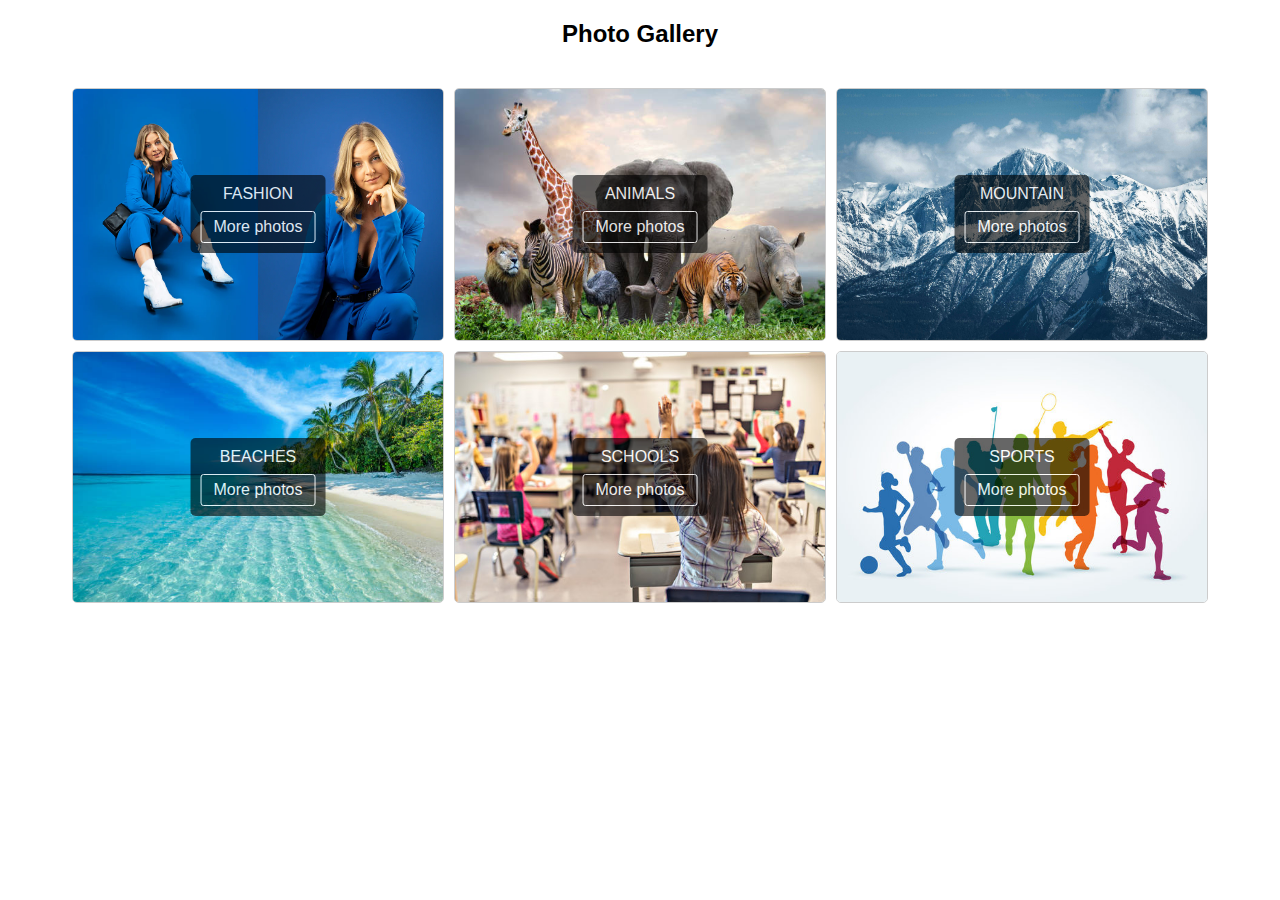
<file: index.html>
<!DOCTYPE html>
<html lang="en">

<head>
    <meta charset="UTF-8">
    <meta name="viewport" content="width=device-width, initial-scale=1.0">
    <title>Photo Gallery</title>
    <link href="css/styles.css" rel="stylesheet">
</head>

<body>
    <h2>Photo Gallery</h2>

    <div class="gallery-grid">
        <div class="gallery-item">
            <img src="images/fashions-cover.webp" alt="Fashion">
            <div class="centered">
                <div>FASHION</div>
                <a href="fashion-gallery.html" class="button">More photos</a>
            </div>
        </div>
        <div class="gallery-item">
            <img src="images/animals-cover.jpg" alt="Animals">
            <div class="centered">
                <div>ANIMALS</div>
                <a href="animals-gallery.html" class="button">More photos</a>
            </div>
        </div>
        <div class="gallery-item">
            <img src="images/mountains-cover.jpg" alt="Mountain">
            <div class="centered">
                <div>MOUNTAIN</div>
                <a href="mountain-gallery.html" class="button">More photos</a>
            </div>
        </div>
        <div class="gallery-item">
            <img src="images/beaches-cover.jpg" alt="Beaches">
            <div class="centered">
                <div>BEACHES</div>
                <a href="beaches-gallery.html" class="button">More photos</a>
            </div>
        </div>
        <div class="gallery-item">
            <img src="images/schools-cover.jpg" alt="Schools">
            <div class="centered">
                <div>SCHOOLS</div>
                <a href="schools-gallery.html" class="button">More photos</a>
            </div>
        </div>
        <div class="gallery-item">
            <img src="images/sports-cover.jpg" alt="Sports">
            <div class="centered">
                <div>SPORTS</div>
                <a href="sports-gallery.html" class="button">More photos</a>
            </div>
        </div>
    </div>
</body>

</html>
</file>
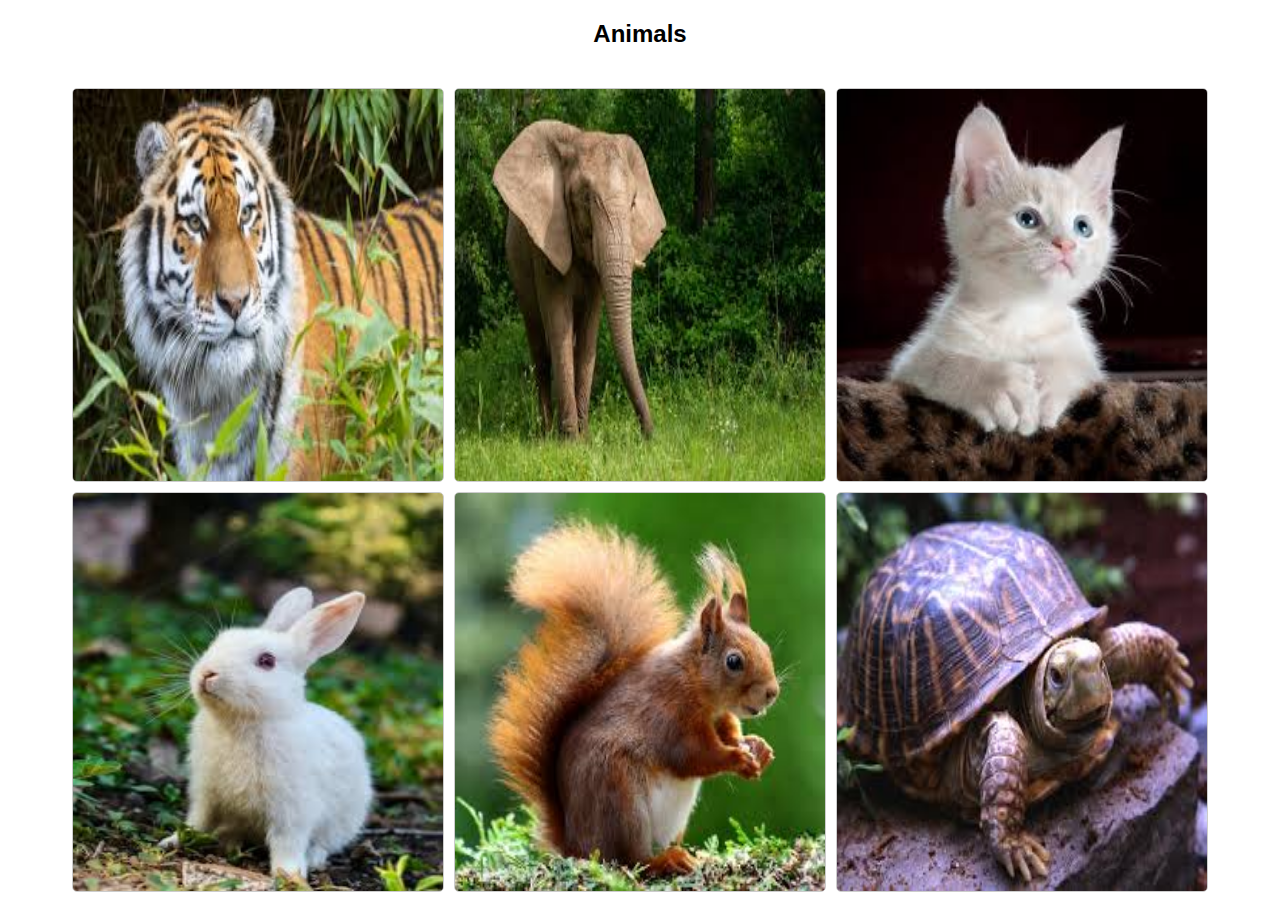
<file: animals-gallery.html>
<!DOCTYPE html>
<html lang="en">

<head>
    <meta charset="UTF-8">
    <meta content="width=device-width, initial-scale=1.0" name="viewport">
    <title>Animals</title>
    <link href="css/gallery-style.css" rel="stylesheet">
</head>

<body>
    <h2>Animals</h2>

    <div class="gallery-grid">
        <div class="gallery-item">
            <img alt="ANIMALS" src="images/animal01.jpeg">
        </div>
        <div class="gallery-item">
            <img alt="Animals" src="images/animals02.jpeg">
        </div>
        <div class="gallery-item">
            <img alt="Animals" src="images/animals03.jpeg">
        </div>
        <div class="gallery-item">
            <img alt="ANIMALS" src="images/animals04.jpeg">
        </div>
        <div class="gallery-item">
            <img alt="ANIMALS" src="images/animals05.jpeg">
        </div>
        <div class="gallery-item">
            <img alt="ANIMALS" src="images/animals06.jpeg">
        </div>


    </div>
</body>


</html>
</file>
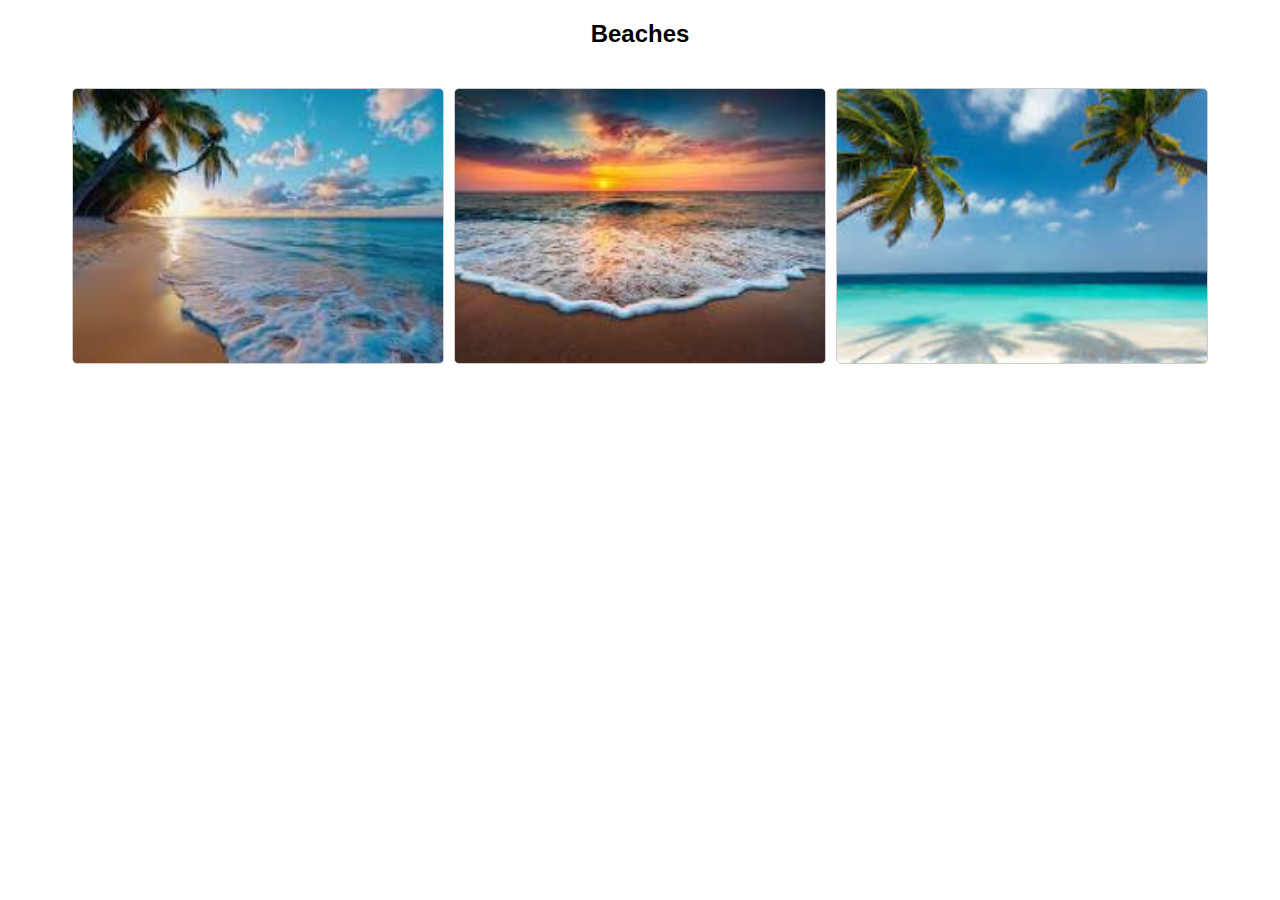
<file: beaches-gallery.html>
<!DOCTYPE html>
<html lang="en">

<head>
    <meta charset="UTF-8">
    <meta content="width=device-width, initial-scale=1.0" name="viewport">
    <title>Beaches</title>
    <link href="css/gallery-style.css" rel="stylesheet">
</head>

<body>
    <h2>Beaches</h2>

    <div class="gallery-grid">
        <div class="gallery-item">
            <img alt="BEACHES" src="images/beaches01.jpeg">
        </div>
        <div class="gallery-item">
            <img alt="BEACHES" src="images/beaches02.jpeg">
        </div>
        <div class="gallery-item">
            <img alt="BEACHES" src="images/beaches03.jpeg">
        </div>
        
    </div>
</body>

</html>
</file>
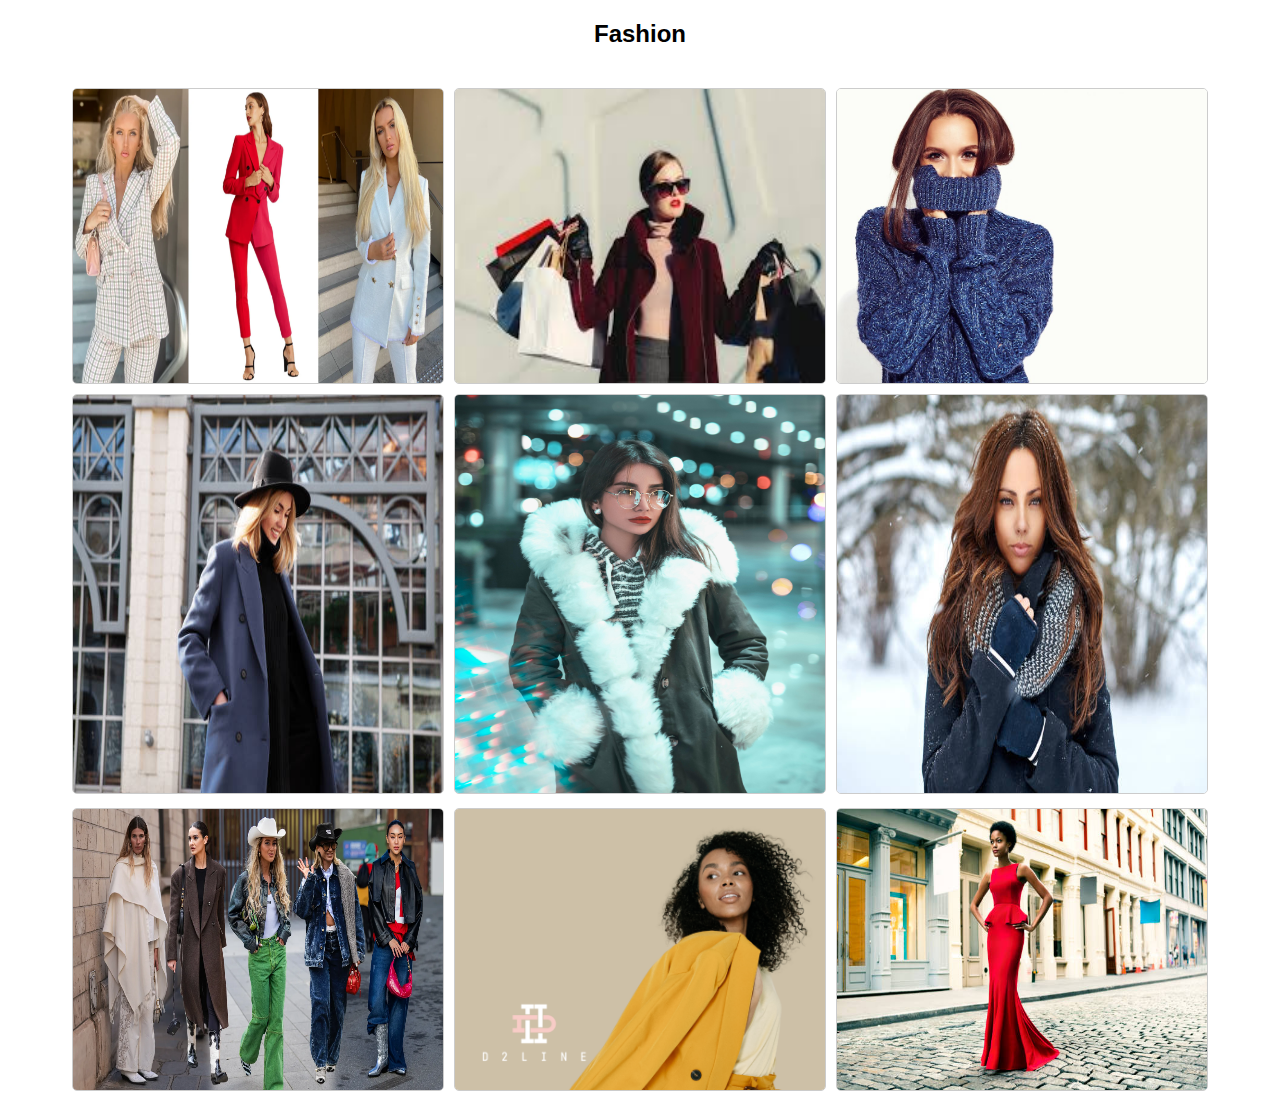
<file: fashion-gallery.html>
<!DOCTYPE html>
<html lang="en">

<head>
    <meta charset="UTF-8">
    <meta content="width=device-width, initial-scale=1.0" name="viewport">
    <title>Fashion</title>
    <link href="css/gallery-style.css" rel="stylesheet">
</head>

<body>
    <h2>Fashion</h2>

    <div class="gallery-grid">
        <div class="gallery-item">
            <img alt="Fashion" src="images/fashion01.webp">
        </div>
        <div class="gallery-item">
            <img alt="Animals" src="images/fashion02.jpg">
        </div>
        <div class="gallery-item">
            <img alt="Animals" src="images/fashion03.jpg">
        </div>
        <div class="gallery-item">
            <img alt="Mountain" src="images/fashion04.jpg">
        </div>
        <div class="gallery-item">
            <img alt="Beaches" src="images/fashion05.jpg">
        </div>
        <div class="gallery-item">
            <img alt="Schools" src="images/fashion06.jpg">
        </div>
        <div class="gallery-item">
            <img alt="Sports" src="images/fashion07.webp">
        </div>
        <div class="gallery-item">
            <img alt="Sports" src="images/fashion08.png">
        </div>
        <div class="gallery-item">
            <img alt="Sports" src="images/fashion09.jpg">
        </div>
    </div>
</body>

</html>
</file>
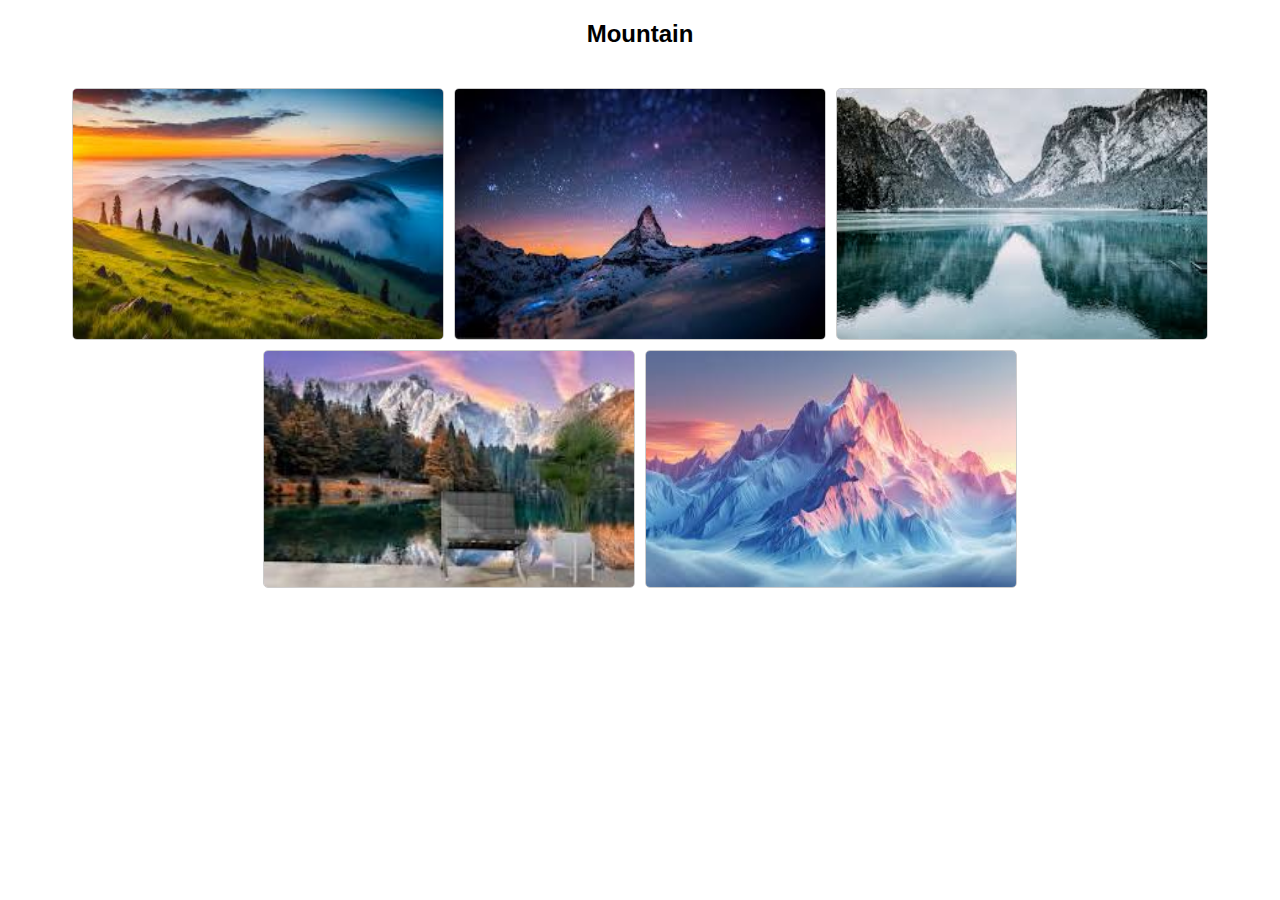
<file: mountain-gallery.html>
<!DOCTYPE html>
<html lang="en">
<head>
    <meta charset="UTF-8">
    <meta content="width=device-width, initial-scale=1.0" name="viewport">
    <title>Mountain</title>
    <link href="css/gallery-style.css" rel="stylesheet">
</head>
<body>
<h2>Mountain</h2>
<div class="gallery-grid">
    <div class="gallery-item">
        <img alt="montains" src="images/mountain01.jpeg">
    </div>
    <div class="gallery-item">
        <img alt="montains" src="images/mountains02.jpeg">
    </div>
    <div class="gallery-item">
        <img alt="montains" src="images/mountains03.jpeg">
    </div>
    <div class="gallery-item">
        <img alt="montains" src="images/mountains04.jpeg">
    </div>
    <div class="gallery-item">
        <img alt="montains" src="images/mountains05.jpeg">
    </div>
</div>
</body>
</html>
</file>
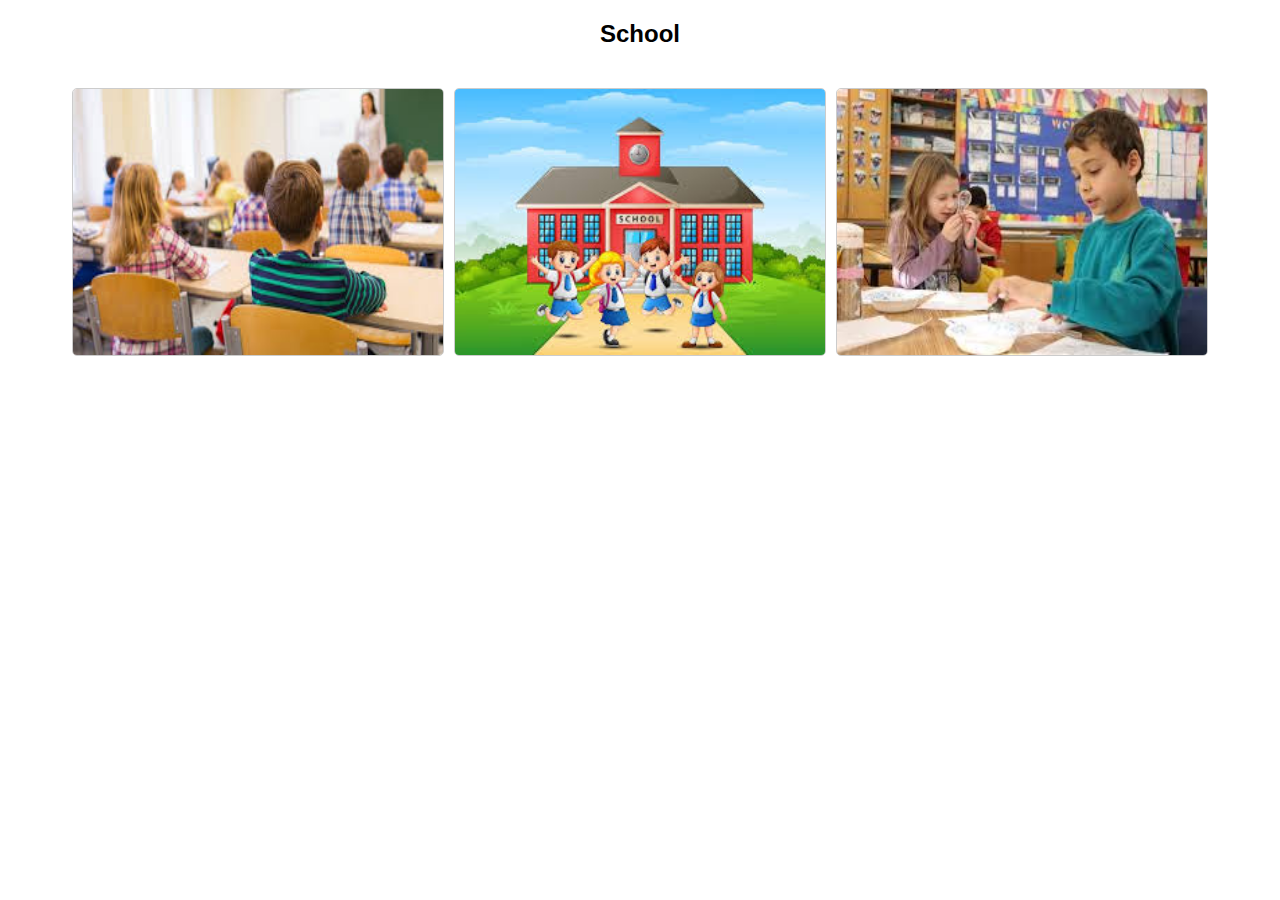
<file: schools-gallery.html>
<!DOCTYPE html>
<html lang="en">

<head>
    <meta charset="UTF-8">
    <meta content="width=device-width, initial-scale=1.0" name="viewport">
    <title>School</title>
    <link href="css/gallery-style.css" rel="stylesheet">
</head>

<body>
    <h2>School</h2>
    <div class="gallery-grid">
        <div class="gallery-item">
            <img alt="schools" src="images/schools01.jpeg">
        </div>
        <div class="gallery-item">
            <img alt="schools" src="images/schools02.jpeg">
        </div>
        <div class="gallery-item">
            <img alt="schools" src="images/schools03.jpeg">
        </div>
        
    </div>
</body>

</html>
</file>
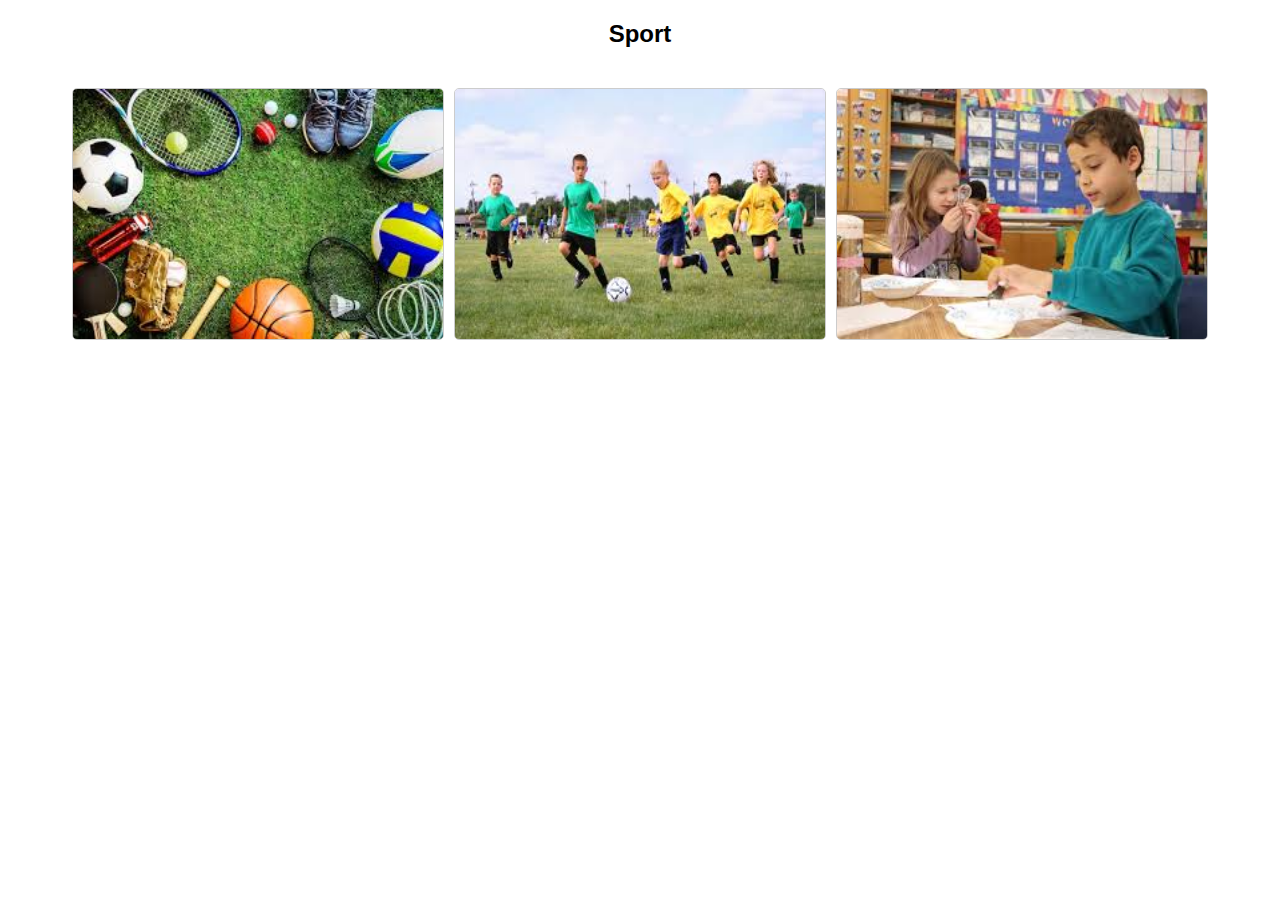
<file: sports-gallery.html>
<!DOCTYPE html>
<html lang="en">

<head>
    <meta charset="UTF-8">
    <meta content="width=device-width, initial-scale=1.0" name="viewport">
    <title>Sport</title>
    <link href="css/gallery-style.css" rel="stylesheet">
</head>

<body>
    <h2>Sport</h2>
    <div class="gallery-grid">
        <div class="gallery-item">
            <img alt="Sports" src="images/sports01.jpeg">
        </div>
        <div class="gallery-item">
            <img alt="Sports" src="images/sports02.jpeg">
        </div>
        <div class="gallery-item">
            <img alt="Sports" src="images/schools03.jpeg">
        </div>
        
    </div>
</body>

</html>
</file>
<file: css/styles.css>
* {
    box-sizing: border-box;
}

body {
    font-family: Arial, sans-serif;
    margin: 0;
    padding: 0;
}

h2 {
    text-align: center;
    margin-top: 20px;
}

.gallery-grid {
    display: flex;
    flex-wrap: wrap;
    justify-content: center;
    gap: 10px;
    padding: 20px;
}

.gallery-item {
    position: relative;
    width: 30%; /* Three items per row */
}

.gallery-item img {
    width: 100%;
    height: 100%;
    border: 1px solid #ccc;
    border-radius: 5px;
}

.gallery-item:hover img {
    border-color: #777;
}

.centered {
    position: absolute;
    top: 50%;
    left: 50%;
    transform: translate(-50%, -50%);
    text-align: center;
    background-color: rgba(0, 0, 0, 0.7);
    opacity: 85%;
    color: white;
    padding: 10px;
    border-radius: 5px;
}

.button {
    padding: 6px 12px;
    margin-top: 8px;
    display: inline-block;
    color: white;
    text-decoration: none;
    border: 1px solid white;
    border-radius: 3px;
}

.button:hover {
    background-color: white;
    color: black;
    border-color: black;
}

@media (max-width: 700px) {
    .gallery-item {
        width: 45%; /* Two items per row on smaller screens */
    }
}

@media (max-width: 500px) {
    .gallery-item {
        width: 100%; /* One item per row on very small screens */
    }
}
</file>
<file: css/gallery-style.css>
* {
    box-sizing: border-box;
}

body {
    font-family: Arial, sans-serif;
    margin: 0;
    padding: 0;
}

h2 {
    text-align: center;
    margin-top: 20px;
}

.gallery-grid {
    display: flex;
    flex-wrap: wrap;
    justify-content: center;
    gap: 10px;
    padding: 20px;
}

.gallery-item {
    position: relative;
    width: 30%;
    /* Three items per row */
}

.gallery-item img {
    width: 100%;
    height: 100%;
    max-height: 400px;
    border: 1px solid #ccc;
    border-radius: 5px;
}

.gallery-item:hover img {
    border-color: #777;
}

.centered {
    position: absolute;
    top: 50%;
    left: 50%;
    transform: translate(-50%, -50%);
    text-align: center;
    background-color: rgba(0, 0, 0, 0.7);
    opacity: 85%;
    color: white;
    padding: 10px;
    border-radius: 5px;
}

.button {
    padding: 6px 12px;
    margin-top: 8px;
    display: inline-block;
    color: white;
    text-decoration: none;
    border: 1px solid white;
    border-radius: 3px;
}

.button:hover {
    background-color: white;
    color: black;
    border-color: black;
}

@media (max-width: 700px) {
    .gallery-item {
        width: 45%;
        /* Two items per row on smaller screens */
    }
}

@media (max-width: 500px) {
    .gallery-item {
        width: 100%;
        /* One item per row on very small screens */
    }
}
</file>
